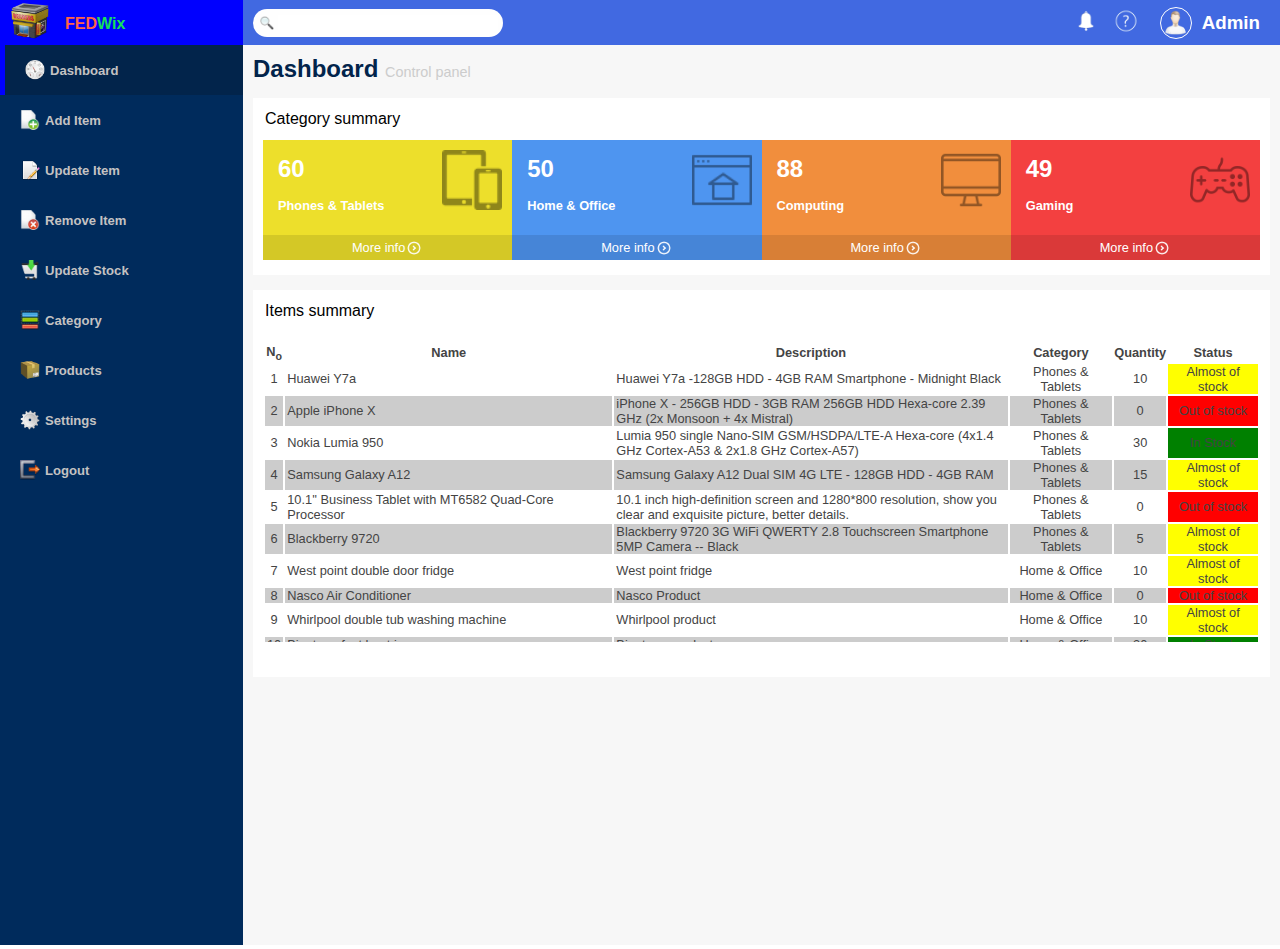
<file: index.html>
<!DOCTYPE html>
<html lang="en">
<head>
    <meta charset="UTF-8">
    <meta http-equiv="X-UA-Compatible" content="IE=edge">
    <meta name="viewport" content="width=device-width, initial-scale=1.0">
    <link rel="stylesheet" href="./css/style.css">
    <title>Inventory App</title>
</head>
<body onload="loadHome()">
    <div class="main-container">
        <div class="side-menu">
            <div class="inventory-logo">
                <img src="/images/inventory.png" alt="">
                <div class="companyName">
                    <p>FED<span>Wix</span></p>
                </div>
            </div>
            <div class="side-menu-content">
                <div class="item" onclick="getPage(this)">
                    <div></div>
                    <img src="images/dash.png" alt="">
                    <h3>Dashboard</h3>
                </div>
                <div class="item" onclick="getPage(this)">
                    <div></div>
                    <img src="images/add.png" alt="">
                    <h3>Add Item</h3>
                </div>
                <div class="item" onclick="getPage(this)">
                    <div></div>
                    <img src="images/update1.png" alt="">
                    <h3>Update Item</h3>
                </div>
                <div class="item" onclick="getPage(this)">
                    <div></div>
                    <img src="images/remove.png" alt="">
                    <h3>Remove Item</h3>
                </div>
                <div class="item" onclick="getPage(this)">
                    <div></div>
                    <img src="images/update2.png" alt="">
                    <h3>Update Stock</h3>
                </div>
                <div class="item" onclick="getPage(this)">
                    <div></div>
                    <img src="images/category.png" alt="">
                    <h3>Category</h3>
                </div>
                <div class="item" onclick="getPage(this)">
                    <div></div>
                    <img src="images/product.png" alt="">
                    <h3>Products</h3>
                </div>
                <div class="item" onclick="getPage(this)">
                    <div></div>
                    <img src="images/settings.png" alt="">
                    <h3>Settings</h3>
                </div>
                <div class="item" onclick="getPage(this)">
                    <div></div>
                    <img src="images/Logout-icon.png" alt="">
                    <h3>Logout</h3>
                </div>
            </div>
        </div>
        <div class="content">
            <div class="header-menu">
                <div class="searchPane">
                    <img src="./images/marg.png" alt="">
                    <input type="text" name="" id="">
                </div>
                <div class="help-bell"><img src="./images/bell_prev_ui.png" alt=""></div>
                <div class="help-question"><img src="./images/ques.png" alt=""></div>
                <div class="user">
                    <div class="user-pic">
                        <img src="/images/user.png" alt="">
                    </div>
                    <h3>Admin</h3>
                </div>
            </div>
            <iframe id="page-holder"></iframe>
        </div>
    </div>
    <script src="./script/app.js"></script>
</body>

</html>
</file>
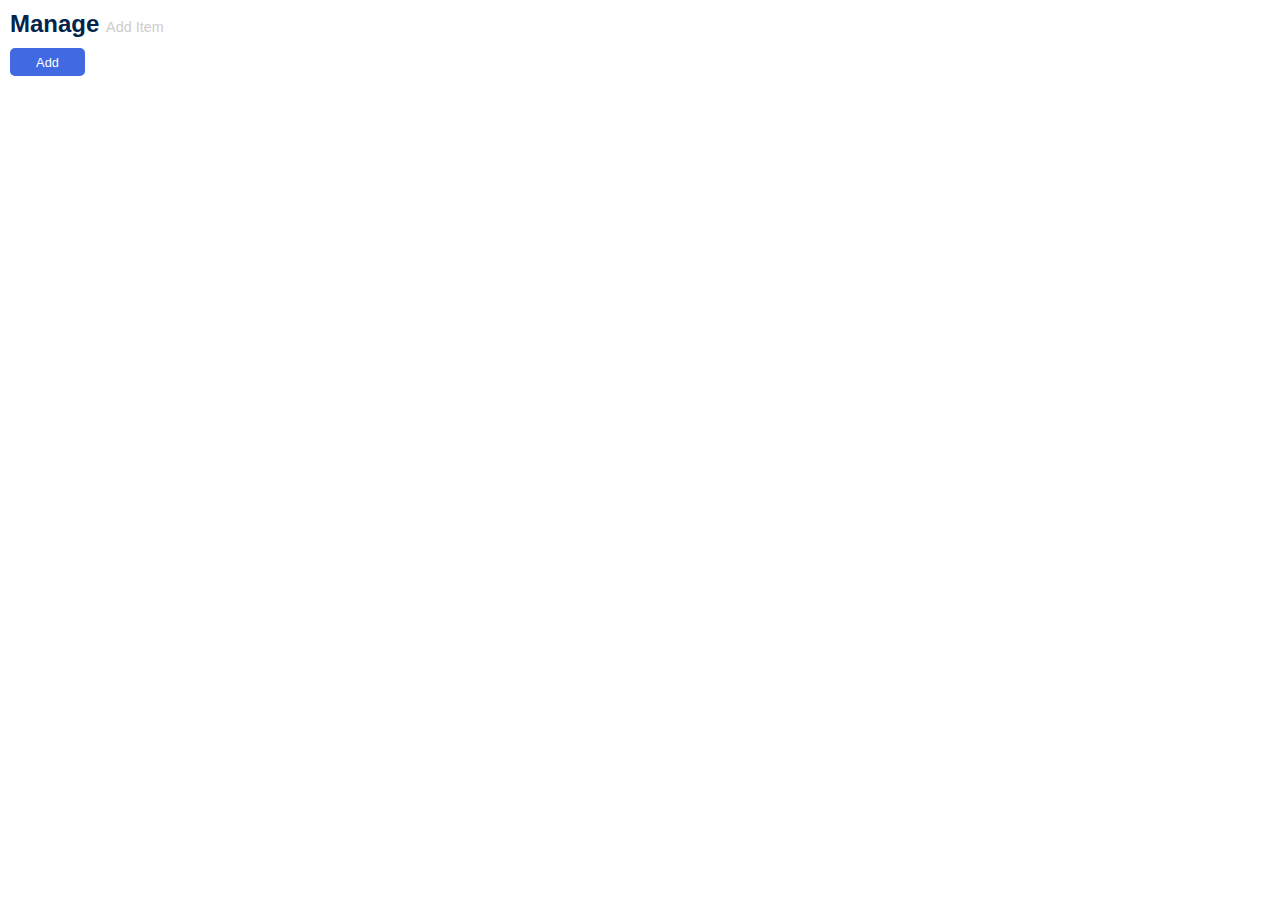
<file: pages/addItem.html>
<!DOCTYPE html>
<html lang="en">
<head>
    <meta charset="UTF-8">
    <meta http-equiv="X-UA-Compatible" content="IE=edge">
    <meta name="viewport" content="width=device-width, initial-scale=1.0">
    <link rel="stylesheet" href="../css/style.css">
    <title>Add Item</title>
</head>
<body class="additem-main-body"  onload="populateComboBox('categoriesHolder1')">
    <h2 id="heading">Manage <span>Add Item</span></h2>
    <div id="itemAddedMsg">
        <img src="../images/toppng.com-white-check-mark-symbol-565x584.png" alt="">
        <p>Added successfully</p>
        <div id="additemclosebtn" onclick="closeNotification(this)">&times;</div>
    </div>
    <div class="btn" onclick="showAddItemPopUp()">Add</div>
    <div class="Add-item-modal">
        <div class="Add-item-modal-content" >
            <h3>Name</h3>
            <input type="text" name="" id="namelbl">
            <h3>Category</h3>
            <select id="categoriesHolder1"></select>
            <h3>Description</h3>
            <textarea name="descriptionlbl" id="descriptionlbl" cols="30" rows="10"></textarea>
            <h3>Quantity</h3>
            <input type="text" name="" value="0" id="quantitylbl">
            <div class="add-item-btns">
                <button id="add-item-save-btn" onclick="saveItem()">Save</button>
                <button id="add-item-cancel-btn" onclick="closeAddItemPopUp()">Cancel</button>
            </div>
        </div>
    </div>
    <script src="../script/app.js"></script>
</body>
</html>
</file>
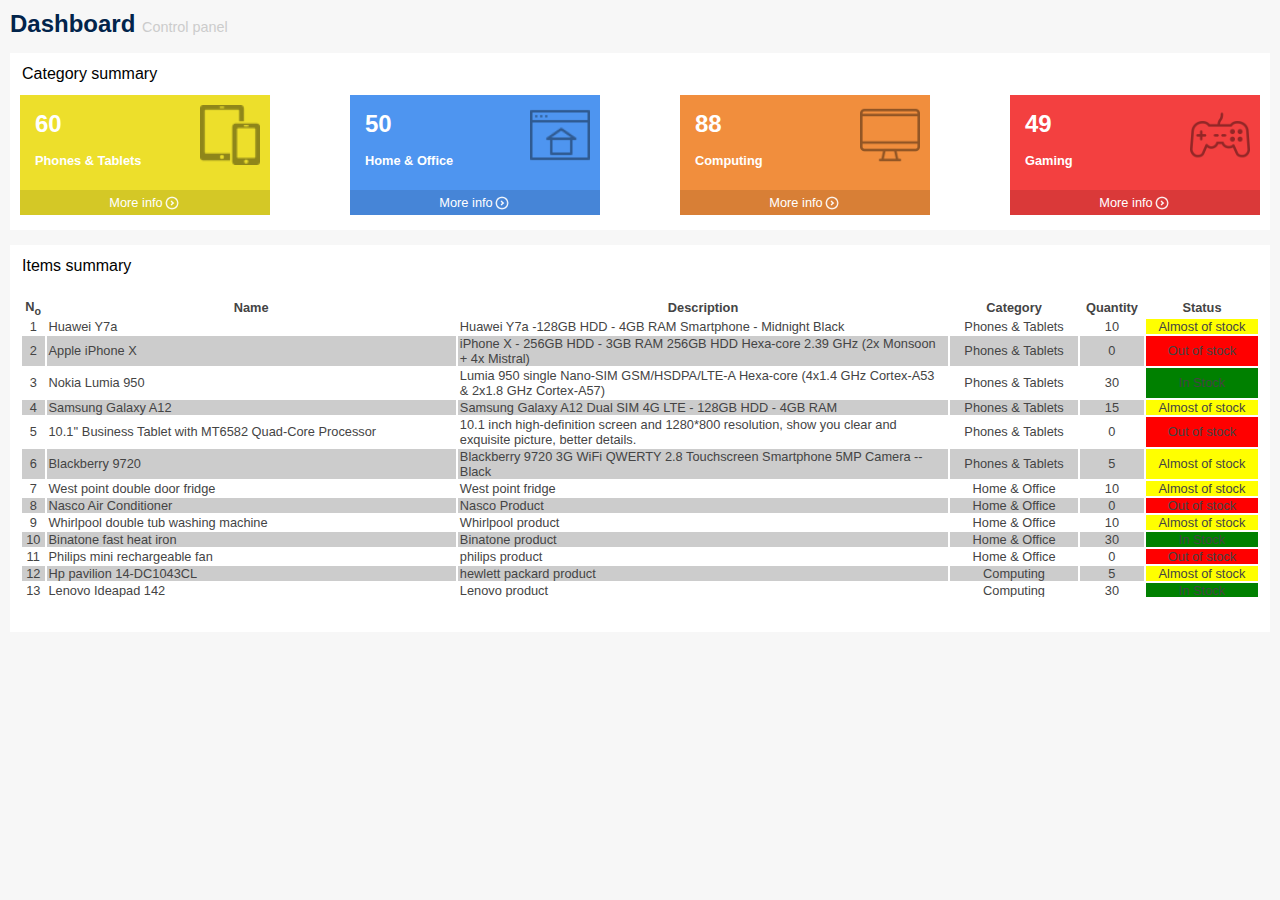
<file: pages/dashboard.html>
<!DOCTYPE html>
<html lang="en">
<head>
    <meta charset="UTF-8">
    <meta http-equiv="X-UA-Compatible" content="IE=edge">
    <meta name="viewport" content="width=device-width, initial-scale=1.0">
    <link rel="stylesheet" type="text/css" href="../css/style.css">
    <title>Dashboard</title>
</head>
<body class="dash-main-body" onload="getStoreItems()">
    <h2 id="heading">Dashboard <span>Control panel</span></h2>
    <section class="cartegory-section">
        <p id="summary">Category summary</p>
        <div class="tiles">
            <div class="tile-item tile1">
                <h3 class="quantity-label"></h3>
                <p></p>
                <div class="section-logo"><img src="../images/phones.png" alt=""></div>
                <div class="info">
                    <a href="#">More info</a>
                    <img src="../images/forw.png" alt="">
                </div>
            </div>
            <div class="tile-item tile2">
                <h3 class="quantity-label"></h3>
                <p></p>
                <div class="section-logo"><img src="../images/home&office.png" alt=""></div>
                <div class="info">
                    <a href="#">More info</a>
                    <img src="../images/forw.png" alt="">
                </div>
            </div>
            <div class="tile-item tile3">
                <h3 class="quantity-label"></h3>
                <p></p>
                <div class="section-logo"><img src="../images/comp.png" alt=""></div>
                <div class="info">
                    <a href="#">More info</a>
                    <img src="../images/forw.png" alt="">
                </div>
            </div>
            <div class="tile-item tile4">
                <h3 class="quantity-label"></h3>
                <p></p>
                <div class="section-logo"><img src="../images/gamepad.png" alt=""></div>
                <div class="info">
                    <a href="#">More info</a>
                    <img src="../images/forw.png" alt="">
                </div>
            </div>
        </div>
    </section >
    
    <section class="cartegory-section">
        <p id="summary">Items summary</p>
        <div class="items-table-holder">
            <table id="items-table">
                <thead>
                    <th>N<sub>o</sub></th>
                    <th>Name</th>
                    <th>Description</th>
                    <th>Category</th>
                    <th>Quantity</th>
                    <th>Status</th>
                </thead>
                <tbody></tbody>
            </table>
        </div>
    </section>
    <script src="../script/app.js"></script>
</body>
</html>
</file>
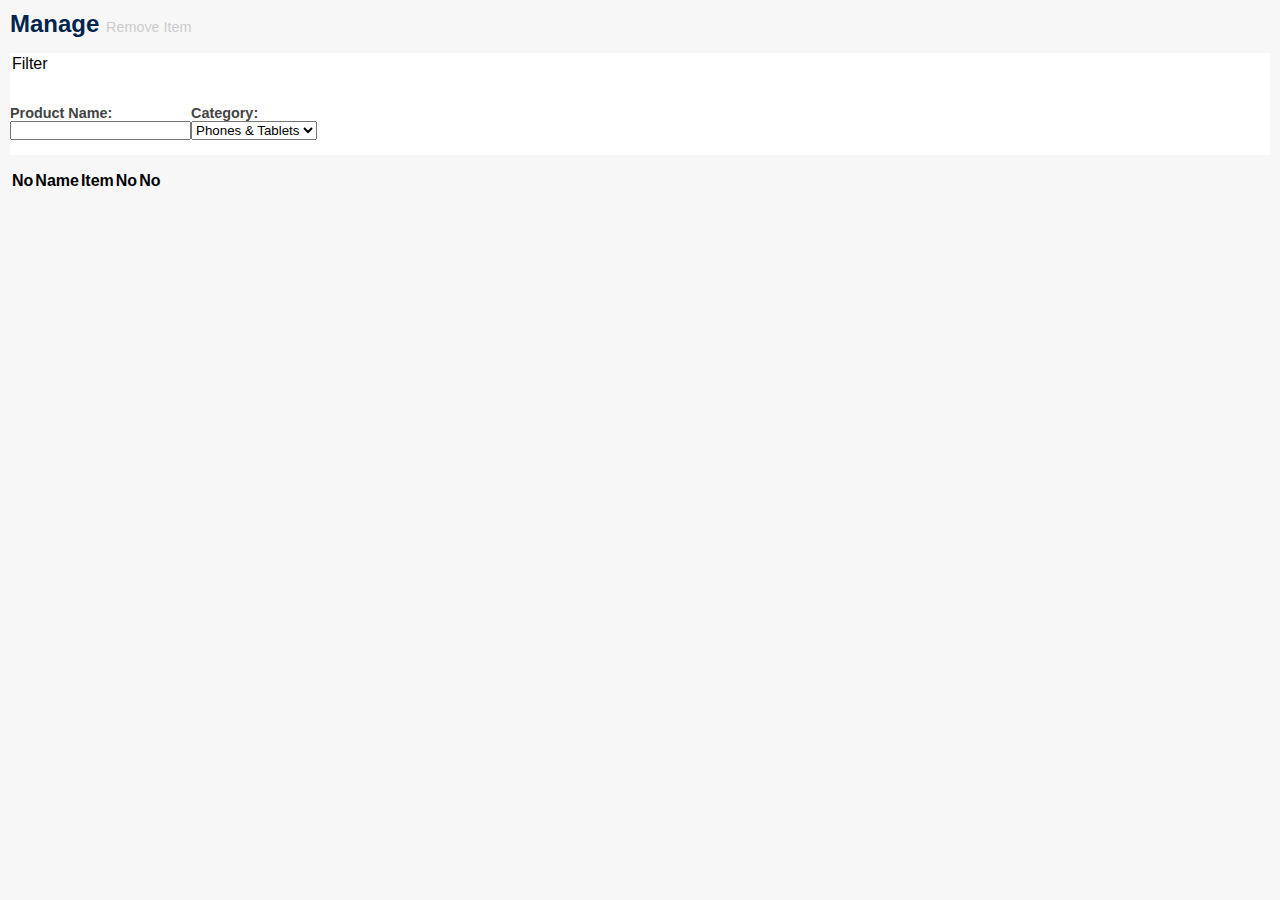
<file: pages/removeItem.html>
<!DOCTYPE html>
<html lang="en">
<head>
    <meta charset="UTF-8">
    <meta http-equiv="X-UA-Compatible" content="IE=edge">
    <meta name="viewport" content="width=device-width, initial-scale=1.0">
    <link rel="stylesheet" href="../css/style.css">
    <title>Remove Item</title>
</head>
<body class="removeItem-main-body" id="updateItemPage" onload="populateComboBox('categoriesHolder2')">
    <h2 id="heading">Manage <span>Remove Item</span></h2>
    <section class="filter">
        <p id="summary">Filter</p>
        <div class="filter filter-items">
            <div class="filter filter-items-item"><h3>Product Name:</h3>
                <input type="text" name="" id=""></div>
            <div class="filter filter-items-item"><h3>Category:</h3>
                <select id="categoriesHolder2" onchange="removeItemPopulate(this)"></select></div>
        </div>
    </section>
    <section>
        <table>
            <thead>
                <th>No</th>
                <th>Name</th>
                <th>Item</th>
                <th>No</th>
                <th>No</th>
            </thead>
        </table>
        <table id="removeItemsTable">
            <tbody>

            </tbody>
        </table>
    </section>
    <script src="../script/app.js"></script>
</body>
</html>
</file>
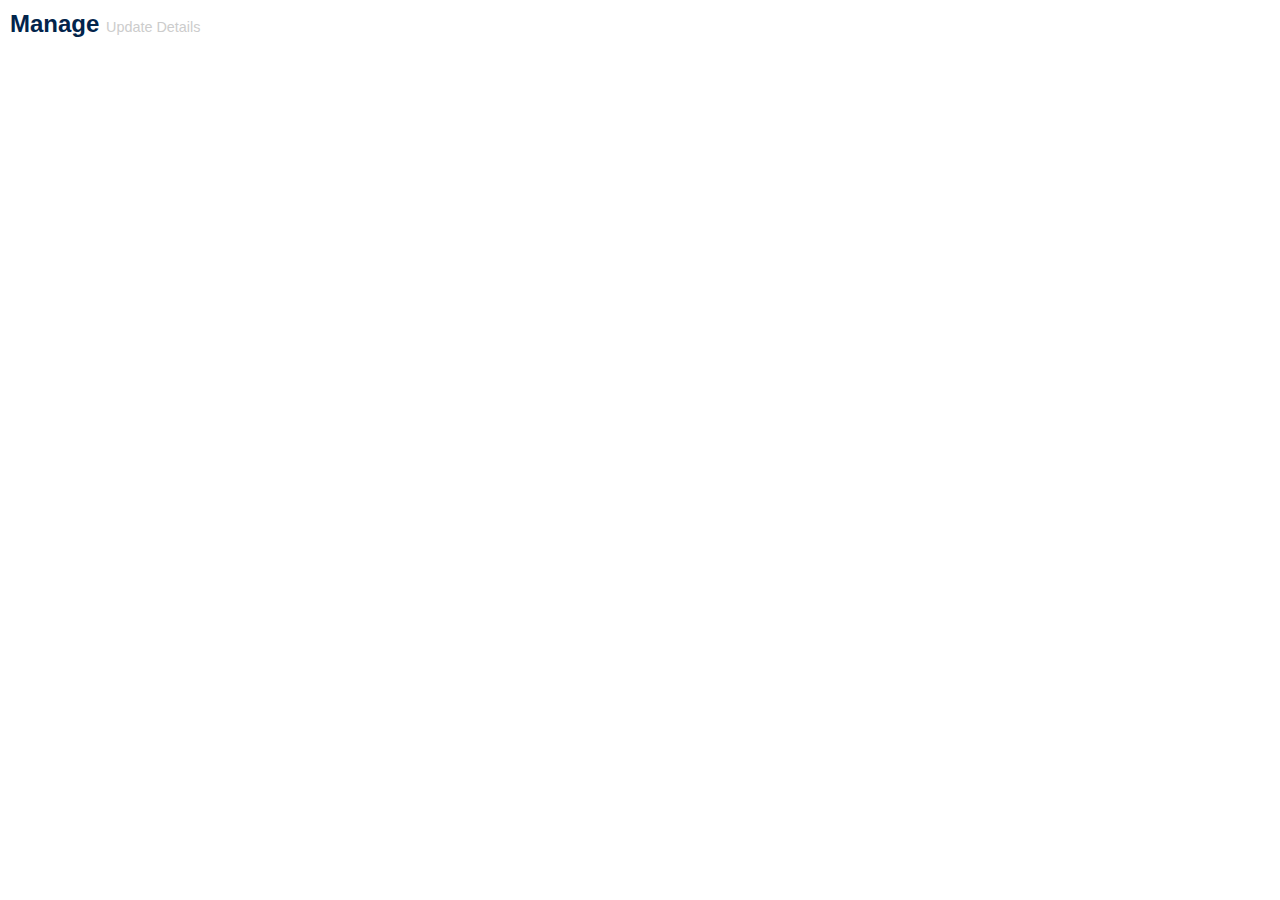
<file: pages/updateItem.html>
<!DOCTYPE html>
<html lang="en">
<head>
    <meta charset="UTF-8">
    <meta http-equiv="X-UA-Compatible" content="IE=edge">
    <meta name="viewport" content="width=device-width, initial-scale=1.0">
    <link rel="stylesheet" href="../css/style.css">
    <title>Update Item</title>
</head>
<body class="Updateitem-main-body">
    <h2 id="heading">Manage <span>Update Details</span></h2>
    
</body>
</html>
</file>
<file: css/style.css>
*{
    margin: 0;
    padding: 0;
    box-sizing: border-box;
    font-family: Arial, Helvetica, sans-serif;
}
body{
    font-size: 16px;
}
.main-container, .item, .user{
    display: flex;
    height: 100vh;
}
.side-menu-content{
    background-color: #002b5c;
    z-index: 1;
    height: 100%;
}
.item{
    cursor: pointer;
    align-items: center;
    height: 50px;
    padding: 10px 0;
    font-size: .7em;
    font-weight: lighter;
    color: rgb(196, 194, 194);
}
.item:hover{
    background-color: #02244b;
}
.item img{
    margin-left: 20px;
    margin-right: 5px;
    width: 20px;
}
.item div{
    width: 5px;
    background-color: blue;
    height: inherit;
}

.side-menu {
    width: 300px;
    background-color: blue;
}
.searchPane{
    display: flex;
    align-items: center;
    width: 250px;
    background-color: #fefefe;
    padding: 5px;
    border-radius: 15px;
}
.searchPane img{
    width: 18px;
    padding: 2px;
    margin-right: 2px;
}
.searchPane input{
    outline: none;
    border:none;
    width: 95%;
    color: #CCC;
}
.companyName p{
    font-family:Verdana, Geneva, Tahoma, sans-serif;
    color: tomato;
    font-weight: 700;
}
.companyName p span{
    color: rgb(21, 224, 89);
    font-weight: 700;
}
.content{
    width: 100%;
    height: inherit;
}
.header-menu{
    display: flex;
    padding: 10px;
    align-items: center;
    background-color: royalblue;
    height: 45px;
    align-items: center;
}
.help-bell, .help-question{
    position: absolute;
    cursor: pointer;
}
.help-bell{
    right: 180px;
}
.help-bell img, .help-question img{
    height: 28px;
}
.help-question{
    right: 140px;
}
.user{
    margin-left: auto;
    height: 45px;
    padding: 5px 10px;
    align-items: center;
    color: #fff;
}
.user-pic{
    margin-right: 10px;
    border: 1px solid #fff;
    width: 32px;
    height: 32px;
    justify-content: center;
    align-items: center;
    border-radius: 16px;
    display: flex;
}
.user-pic img, .help img{
    width: 25px;
    height: 25px;
}
.inventory-logo{
    display: flex;
    height: 45px;
    margin-left: 10px;
}
.inventory-logo img{
    width: 40px;
    height: 40px;
}
#page-holder{
    outline: none;
    border: none;
    width: 100%;
    height: 100%;
}
.dash-main-body, .additem-main-body, .removeItem-main-body, .Updateitem-main-body{
    padding: 10px;
}
.dash-main-body,.removeItem-main-body{
    background-color: #F7F7F7;
}
#heading{
    color: #02244b;
}
#heading span{
    color: #CCC;
    font-size: .60em;
    font-weight: lighter;
}
#summary{
    margin:5px 0 10px 0;
    padding: 2px;
}
.tiles{
    display: flex;
    justify-content: space-between;
}
.tile-item{
    cursor: pointer;
    position: relative;
    color: #fff;
    width: 250px;
    height: 120px;
}
.tile-item:hover > .section-logo img{
    transform: scale(1.2);
}
.tile-item h3, p{
    margin: 15px 15px;
}
.tile-item h3{
    font-size: 1.5em;
}
.tile-item p{
    font-size: .8em;
    font-weight: 600;
}
.tile-item .info{
    position: absolute;
    display: flex;
    align-items: center;
    justify-content: center;
    bottom: 0;
    background-color: rgba(0, 0, 0, .1);
    width: 100%;
    height: 25px;
}
.cartegory-section{
    background-color: #fff;
    margin: 15px 0;
    padding: 5px 10px 15px 10px;
}
.filter{
    background-color: #fff;
    margin: 15px 0;
    align-items: center;
}
.filter .filter-items{
    display: flex;
    align-items: center;
}
.info a{
    text-decoration: none;
    color: #fff;
    font-size: .8em;
}
.section-logo{
    position: absolute;
    top: 10px;
    right: 10px;
    align-items: center;
}
.section-logo img{
    display: block;
    text-align: center;
    width: 60px;
    filter: opacity(.4);
    transition: .5s;
}
.info img{
    width: 18px;
}
.tile1{
    background-color: rgba(235, 220, 20, 0.9);
}
.tile2{
    background-color: rgba(34, 122, 236, 0.8);
}
.tile3{
    background-color: rgba(238, 114, 12, 0.8);
}
.tile4{
    background-color: rgba(240, 16, 16, 0.8);
}
.additem-main-body .btn, .removeItem-main-body .btn{
    margin: 10px 0;
    cursor: pointer;
    display: flex;
    align-items: center;
    justify-content: center;
    color: #fff;
    width: 75px;
    height: 28px;
    border-radius: 5px;
    font-size: .8em;
}
.additem-main-body .btn{
    background-color: royalblue;
}
.removeItem-main-body .btn{
    background-color: tomato;
}
#itemAddedMsg{
    display: none;
    align-items: center;
    margin-top: 10px;
    background-color: green;
    border-radius: 5px;
    padding: 0 15px;
    color: #fff;
}
#itemAddedMsg p{
    font-size: .75em;
    margin-left: 10px;
}
#itemAddedMsg img{
    width: 15px;
    height: 15px;
}
#additemclosebtn{
    color: #CCC;
    cursor: pointer;
    position: absolute;
    right:30px;
}
.items-table-holder{
    margin: 20px 0;
    overflow: auto;
    height: 300px;
}
#items-table{
    width: 100%;
    font-size: .8em;
    color: #444;
}
#items-table-heading th{
    border-top: 1px solid #ccc;
    width: 100%;
    border-bottom: 1px solid #CCC;
    background-color: rgb(240, 235, 235);
    color: rgb(27, 27, 27);
}
#items-table tr{
    border: 1px solid red;
}
#items-table td{
    padding: 0 2px;
    text-align: center;
    word-wrap:break-word;
}
#items-table td:nth-child(2){
    text-align: left;
}
#items-table td:nth-child(3){
    text-align: left;
    width: 40%;
}
.Add-item-modal{
    display: none;
    position: fixed;
    z-index: 1; 
    padding-top: 100px; 
    left: 0;
    top: 0;
    width: 100%; 
    height: 100%; 
    overflow: auto;
    background-color: rgba(0,0,0,0.4);
}
.Add-item-modal-content{
    background-color: #fefefe;
    margin: auto;
    padding: 20px;
    border: 1px solid #888;
    width: 40%;
}
.Add-item-modal-content h3{
    font-size:.95em;
    margin: 8px 0;
    color:#444;
}
.Add-item-modal-content input{
    width: 100%;
    height: 30px;
    padding-left: 5px;
}
.Add-item-modal-content textarea{
    height: 100px;
    outline: none;
    width: 100%;
    font-size: .8em;
    resize: none;
}
.add-item-btns{
    display: flex;
    justify-content: right;
    right: 10px;
}
.add-item-btns button{
    cursor: pointer;
    border: none;
    width: 60px;
    outline: none;
    height: 30px;
    border-radius: 5px;
    margin: 10px 0px;
    color: #fefefe;
}
#categoriesHolder1{
  border: none;
  background-color: dodgerblue;
  color: #fefefe;
  padding: 5px;
  
}
#add-item-save-btn{
    background-color: blue;
    margin-right: 10px;
}
#add-item-cancel-btn{
    background-color: red;
}
.filter .filter-items{
    display: flex;
}
.filter .filter-items-item h3{
    color: #444;
    font-size: 0.9em;
}
</file>
